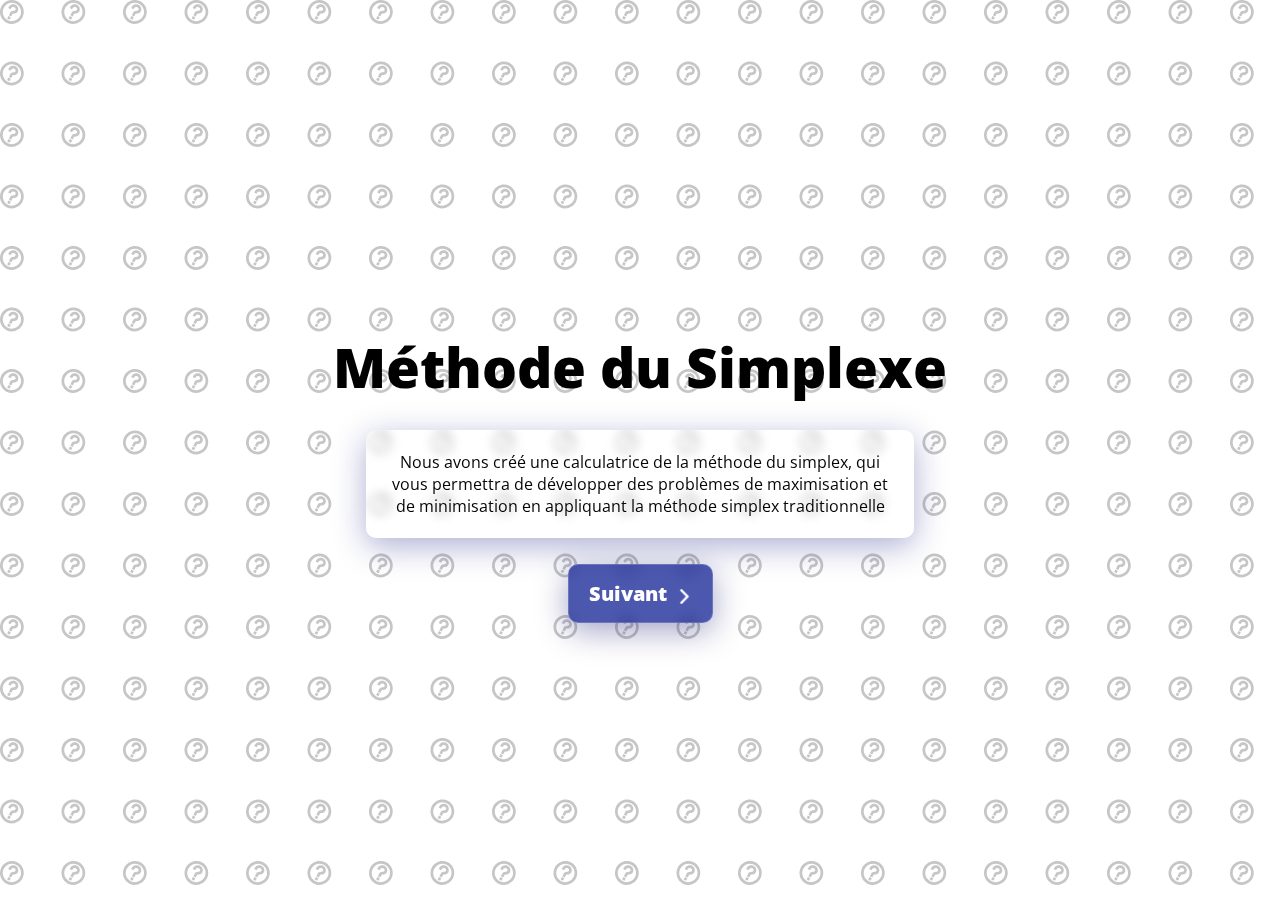
<file: index.html>
<!DOCTYPE html>
<html lang="en">
  <head>
    <meta charset="UTF-8" />
    <meta http-equiv="X-UA-Compatible" content="IE=edge" />
    <meta name="viewport" content="width=device-width, initial-scale=1.0" />
    <link rel="stylesheet" href="./css/index.css" />
    <link rel="preconnect" href="https://fonts.googleapis.com" />
    <link rel="preconnect" href="https://fonts.gstatic.com" crossorigin />
    <link
      href="https://fonts.googleapis.com/css2?family=Open+Sans:ital,wght@0,300;0,800;1,800&display=swap"
      rel="stylesheet"
    />
    <title>Méthode du Simplexe</title>
  </head>
  <body>
    <div class="title">
      <h1>Méthode du Simplexe</h1>
      <p>
        Nous avons créé une calculatrice de la méthode du simplex, qui vous
        permettra de développer des problèmes de maximisation et de minimisation
        en appliquant la méthode simplex traditionnelle
      </p>
    </div>
    <a href="type.html">Suivant<img src="./assets/arrow.png" width="15px" /></a>
  </body>
</html>
</file>
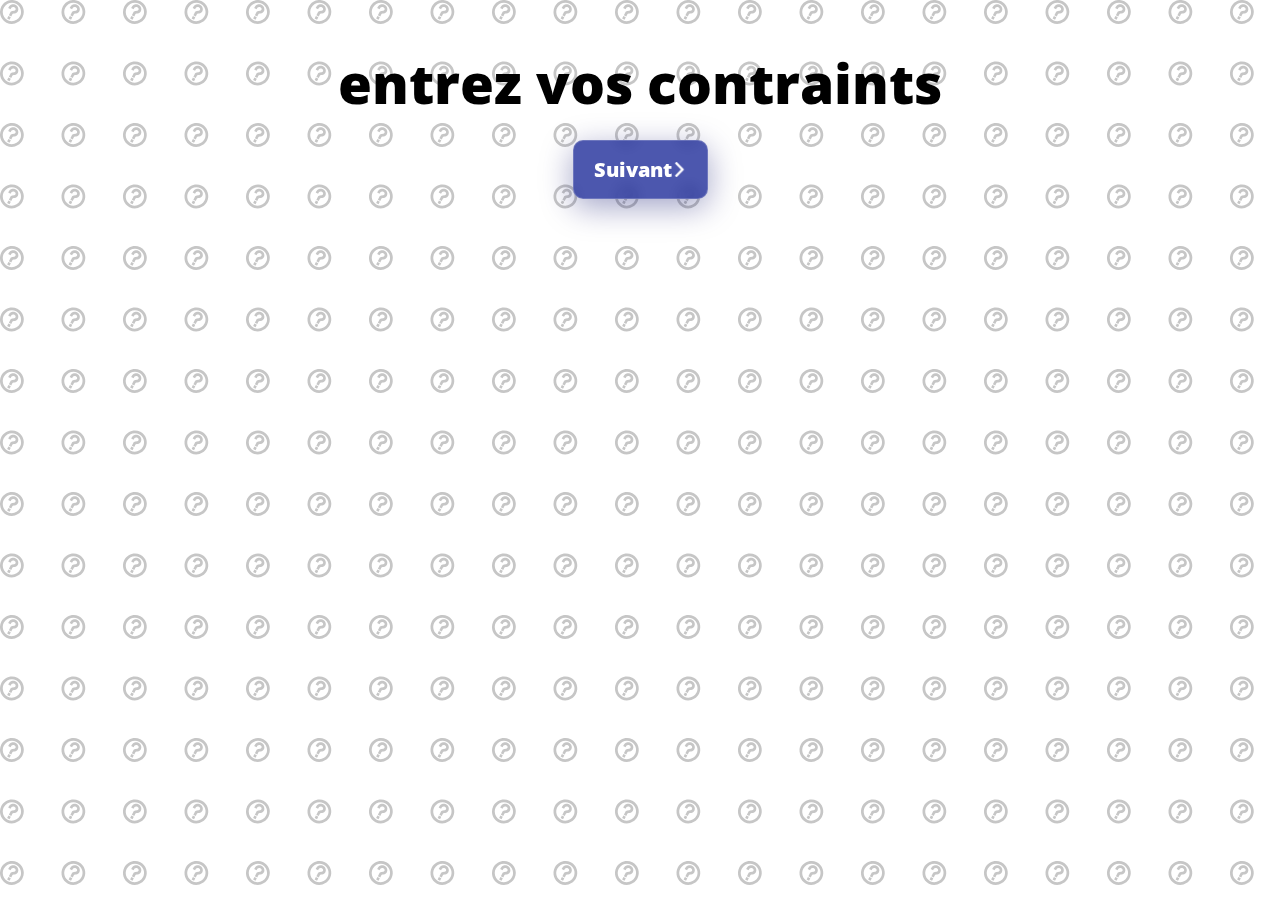
<file: contraint.html>
<!DOCTYPE html>
<html lang="en">
  <head>
    <meta charset="UTF-8" />
    <meta http-equiv="X-UA-Compatible" content="IE=edge" />
    <meta name="viewport" content="width=device-width, initial-scale=1.0" />
    <link rel="stylesheet" href="./css/contraint.css" />
    <link rel="preconnect" href="https://fonts.googleapis.com" />
    <link rel="preconnect" href="https://fonts.gstatic.com" crossorigin />
    <link
      href="https://fonts.googleapis.com/css2?family=Open+Sans:ital,wght@0,300;0,800;1,800&display=swap"
      rel="stylesheet"
    />
    <title>Méthode du Simplexe</title>
  </head>
  <body>
    <div class="title">
      <h1>entrez vos contraints</h1>
    </div>
    <div class="contraints"></div>
    <a href="./solution.html" id="submit"
      >Suivant<img src="./assets/arrow.png" width="15px"
    /></a>

    <script src="./js/contraint.js"></script>
  </body>
</html>
</file>
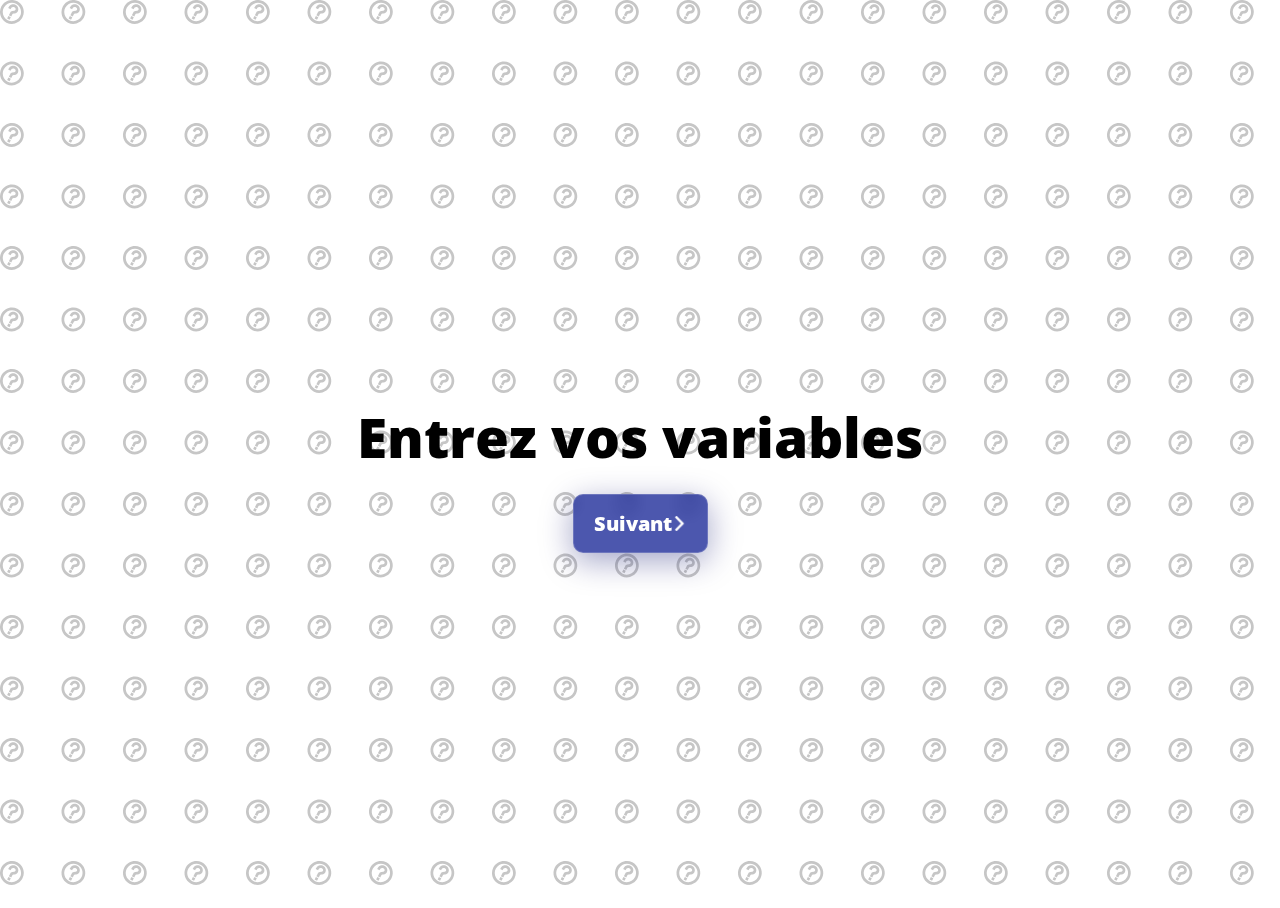
<file: fonction.html>
<!DOCTYPE html>
<html lang="en">
  <head>
    <meta charset="UTF-8" />
    <meta http-equiv="X-UA-Compatible" content="IE=edge" />
    <meta name="viewport" content="width=device-width, initial-scale=1.0" />
    <link rel="stylesheet" href="./css/fonction2.css" />
    <link rel="preconnect" href="https://fonts.googleapis.com" />
    <link rel="preconnect" href="https://fonts.gstatic.com" crossorigin />
    <link
      href="https://fonts.googleapis.com/css2?family=Open+Sans:ital,wght@0,300;0,800;1,800&display=swap"
      rel="stylesheet"
    />
    <title>Méthode du Simplexe</title>
  </head>
  <body>
    <div class="title">
      <h1>Entrez vos variables</h1>
    </div>
    <div class="variables"></div>
    <a href="fonction2.html" id="submit"
      >Suivant<img src="./assets/arrow.png" width="15px"
    /></a>
    <script src="./js/fonction.js"></script>
  </body>
</html>
</file>
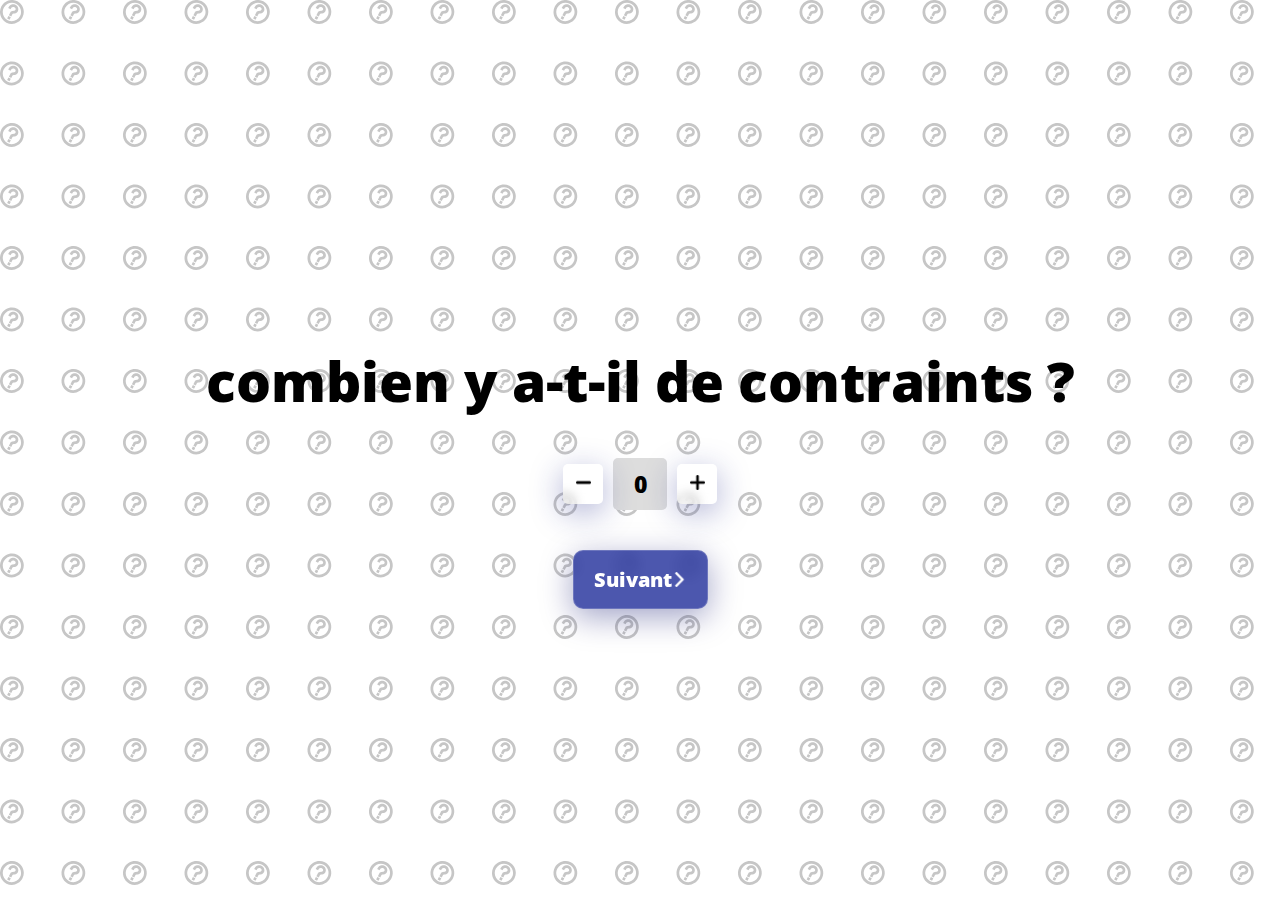
<file: fonction2.html>
<!DOCTYPE html>
<html lang="en">
  <head>
    <meta charset="UTF-8" />
    <meta http-equiv="X-UA-Compatible" content="IE=edge" />
    <meta name="viewport" content="width=device-width, initial-scale=1.0" />
    <link rel="stylesheet" href="./css/fonction2.css" />
    <link rel="preconnect" href="https://fonts.googleapis.com" />
    <link rel="preconnect" href="https://fonts.gstatic.com" crossorigin />
    <link
      href="https://fonts.googleapis.com/css2?family=Open+Sans:ital,wght@0,300;0,800;1,800&display=swap"
      rel="stylesheet"
    />
    <title>Méthode du Simplexe</title>
  </head>
  <body>
    <div class="title">
      <h1>combien y a-t-il de contraints ?</h1>
    </div>
    <div class="fonction2">
      <button onclick="decrementContraint() ">
        <img src="./assets/minus.png" width="15px" id="moins" />
      </button>
      <input type="number" value="0" class="nombre-contraint" />
      <button onclick="incrementeConttraint()">
        <img src="./assets/plus.png" width="15px" id="plus" />
      </button>
    </div>
    <a href="contraint.html" id="submit"
      >Suivant<img src="./assets/arrow.png" width="15px"
    /></a>

    <script src="./js/fonction2.js"></script>
  </body>
</html>
</file>
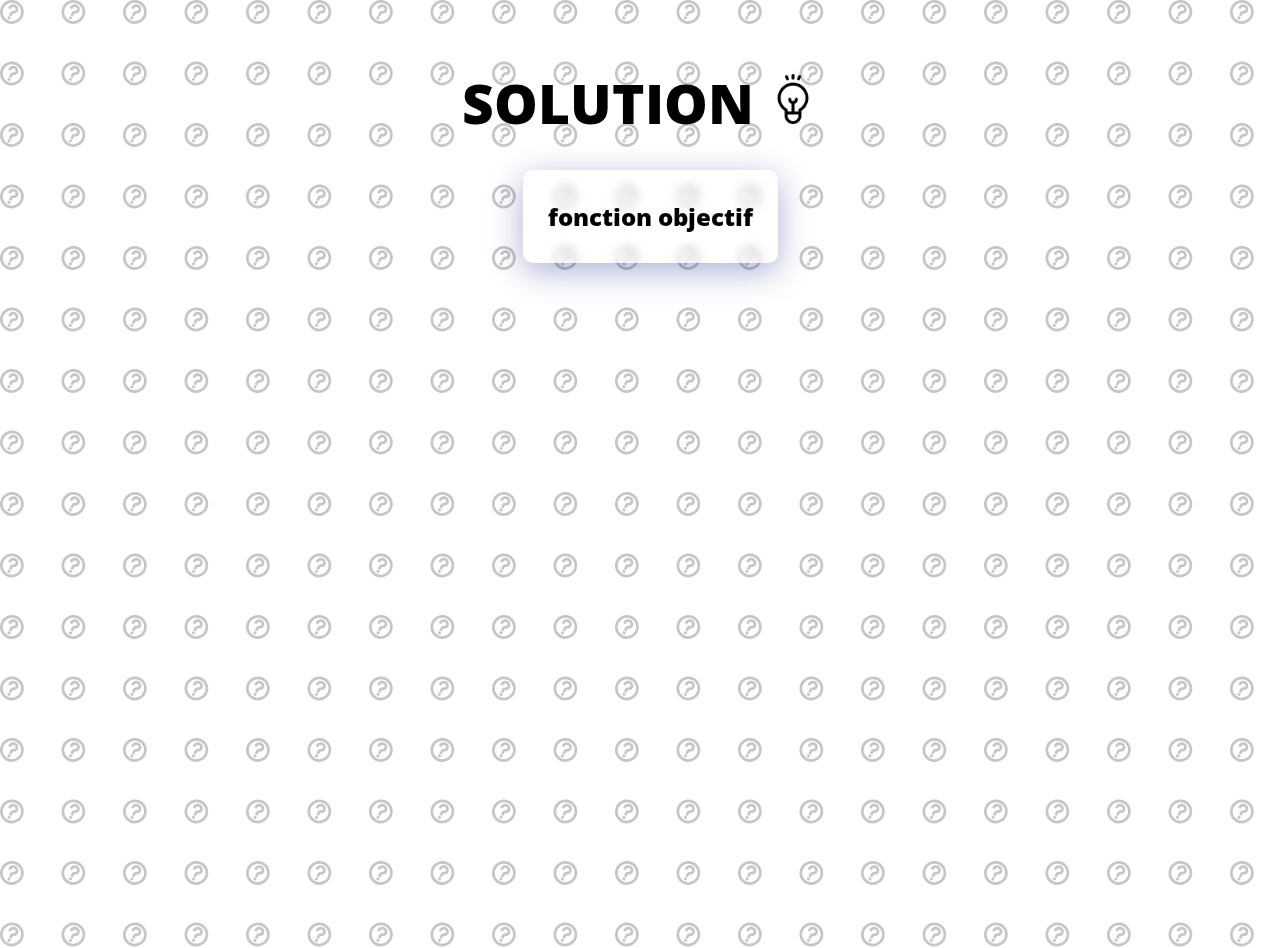
<file: solution.html>
<!DOCTYPE html>
<html lang="en">
  <head>
    <meta charset="UTF-8" />
    <meta http-equiv="X-UA-Compatible" content="IE=edge" />
    <meta name="viewport" content="width=device-width, initial-scale=1.0" />
    <link rel="stylesheet" href="./css/solution.css" />
    <link rel="preconnect" href="https://fonts.googleapis.com" />
    <link rel="preconnect" href="https://fonts.gstatic.com" crossorigin />
    <link
      href="https://fonts.googleapis.com/css2?family=Open+Sans:ital,wght@0,300;0,800;1,800&display=swap"
      rel="stylesheet"
    />
    <title>Méthode du Simplexe</title>
  </head>
  <body>
    <div class="title">
      <h1>SOLUTION <img src="./assets/solution.png" width="50px" /></h1>
    </div>
    <div class="fonction-container">
      <div class="fonction-objectif">
        <h2>fonction objectif</h2>
      </div>
      <!-- <div class="fonction-objectif-std">
        <h2>form standard</h2>
        <p>
          <span> Max z = </span> 5x1 + 10x2 + 8x3 + 0<span>s1</span> +0<span
            >s2</span
          >
          +0<span>s3</span>
        </p>
        <p><span>Sous contraints </span></p>
        <p>3 x1 + 5 x2 + 2 x3 + <span>s1</span>≤ 60</p>
        <p>4 x1 + 4 x2 + 4 x3 +<span>s2</span> ≤ 72</p>
        <p>2 x1 + 4 x2 + 5 x3 + <span>s3</span> ≤ 100</p>
      </div> -->
    </div>
    <!-- <a href="contraint.html">Retourner</a> -->

    <script src="./js/index.js"></script>
  </body>
</html>
</file>
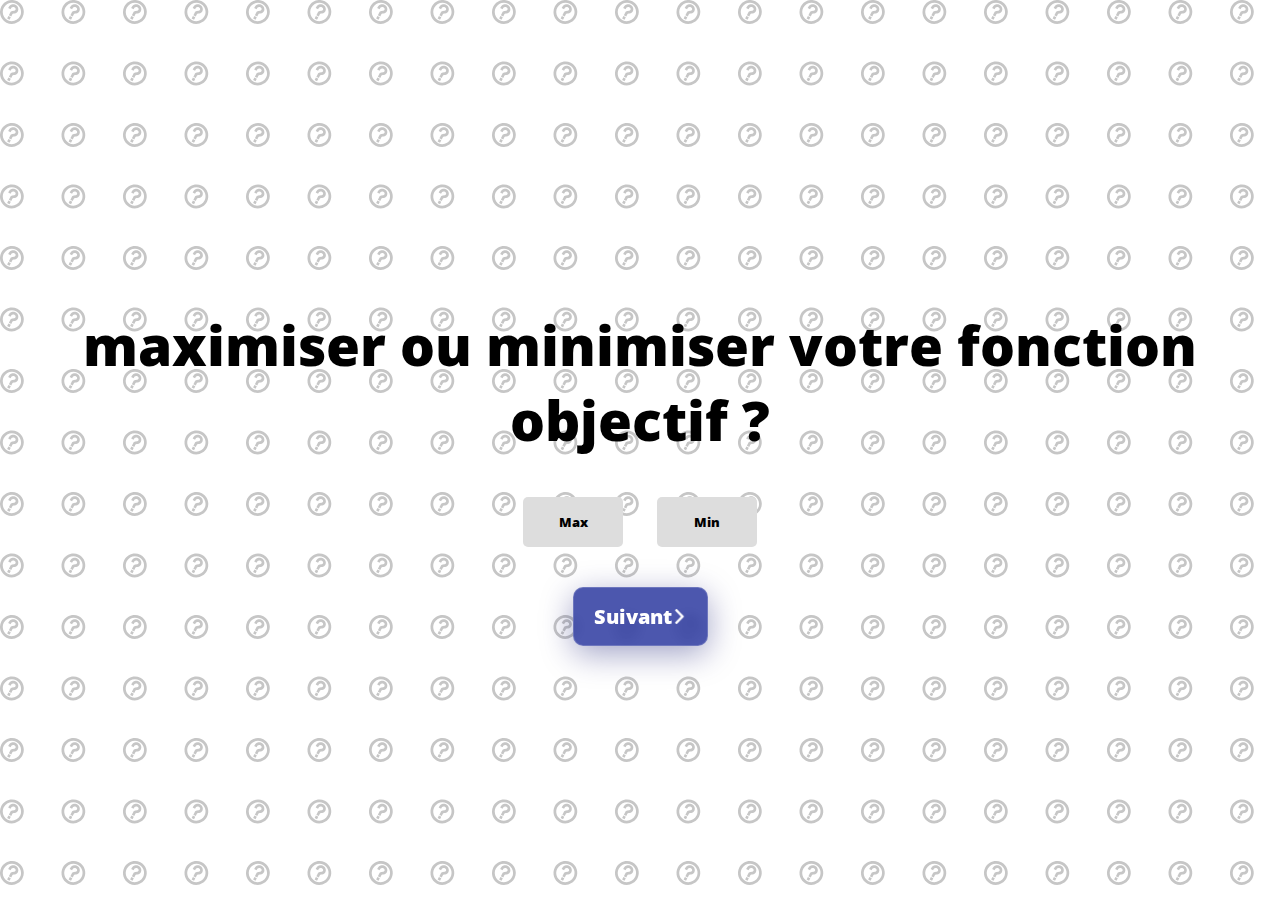
<file: type.html>
<!DOCTYPE html>
<html lang="en">
  <head>
    <meta charset="UTF-8" />
    <meta http-equiv="X-UA-Compatible" content="IE=edge" />
    <meta name="viewport" content="width=device-width, initial-scale=1.0" />
    <link rel="stylesheet" href="./css/type.css" />
    <link rel="preconnect" href="https://fonts.googleapis.com" />
    <link rel="preconnect" href="https://fonts.gstatic.com" crossorigin />
    <link
      href="https://fonts.googleapis.com/css2?family=Open+Sans:ital,wght@0,300;0,800;1,800&display=swap"
      rel="stylesheet"
    />
    <title>Méthode du Simplexe</title>
  </head>
  <body>
    <div class="title">
      <h1>maximiser ou minimiser votre fonction objectif ?</h1>
    </div>
    <div class="type">
      <button id="max" onclick="max()">Max</button>
      <button id="min" onclick="min()">Min</button>
    </div>
    <a href="variable.html"
      >Suivant<img src="./assets/arrow.png" width="15px"
    /></a>

    <script src="./js/type.js"></script>
  </body>
</html>
</file>
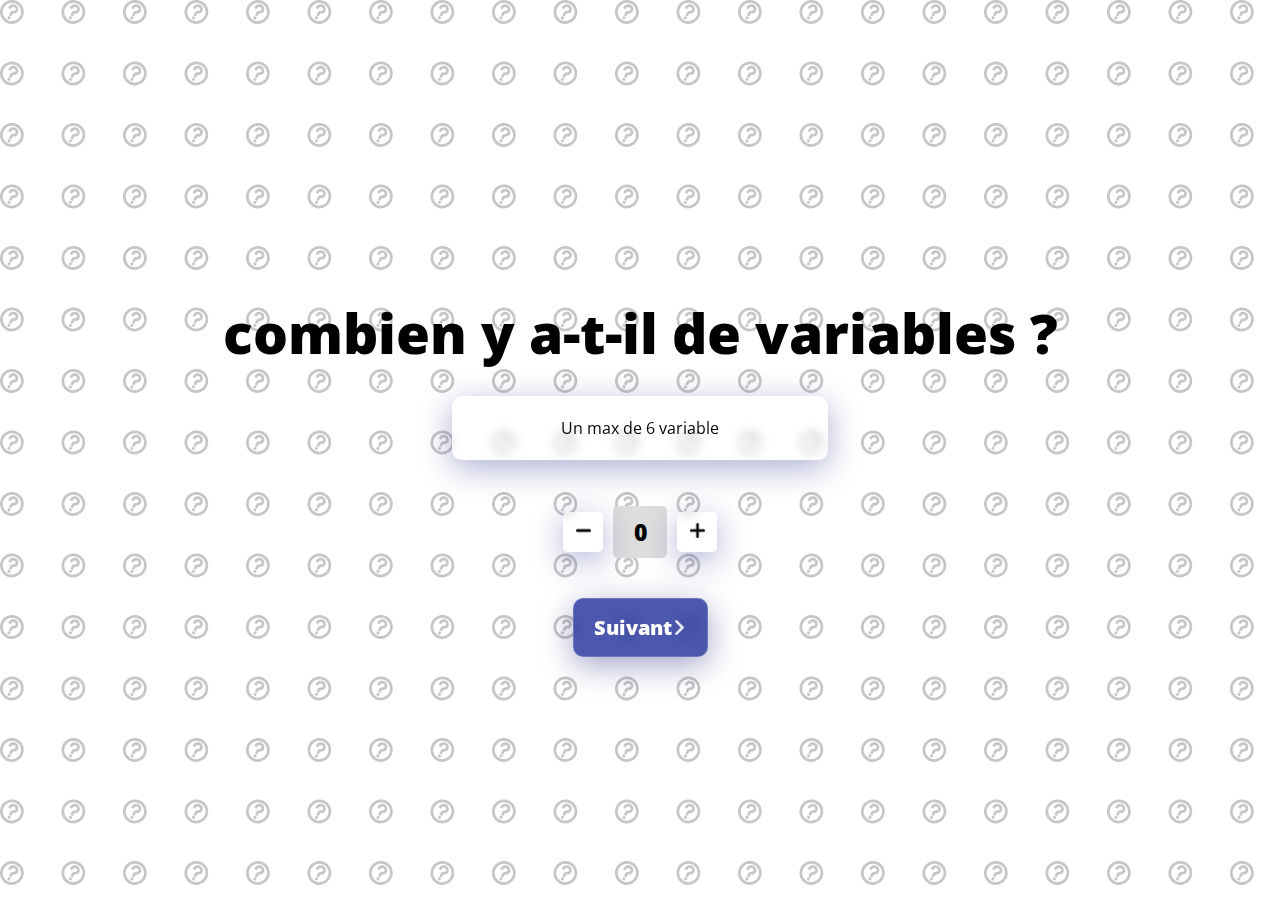
<file: variable.html>
<!DOCTYPE html>
<html lang="en">
  <head>
    <meta charset="UTF-8" />
    <meta http-equiv="X-UA-Compatible" content="IE=edge" />
    <meta name="viewport" content="width=device-width, initial-scale=1.0" />
    <link rel="stylesheet" href="./css/variable.css" />
    <link rel="preconnect" href="https://fonts.googleapis.com" />
    <link rel="preconnect" href="https://fonts.gstatic.com" crossorigin />
    <link
      href="https://fonts.googleapis.com/css2?family=Open+Sans:ital,wght@0,300;0,800;1,800&display=swap"
      rel="stylesheet"
    />
    <title>Méthode du Simplexe</title>
  </head>
  <body>
    <div class="title">
      <h1>combien y a-t-il de variables ?</h1>
      <p>Un max de 6 variable</p>
    </div>
    <div class="variable">
      <button onclick="decrementVariable()">
        <img src="./assets/minus.png" width="15px" id="moins" />
      </button>
      <input type="number" value="0" class="nombre-variable" />
      <button onclick="incrementeVariable()">
        <img src="./assets/plus.png" width="15px" id="plus" />
      </button>
    </div>
    <a href="fonction.html"
      >Suivant<img src="./assets/arrow.png" width="15px"
    /></a>

    <script src="./js/variable.js"></script>
  </body>
</html>
</file>
<file: css/index.css>
html {
  width: 100%;
  height: 100%;
}

body {
  background-image: url("../assets/bg.svg");
  height: 100%;
  display: flex;
  flex-direction: column;
  align-items: center;
  justify-content: center;
  overflow: hidden;
}

.title {
  font-family: "Open Sans", sans-serif;
  text-align: center;
  display: flex;
  flex-direction: column;
  align-items: center;
  justify-content: center;
}
h1 {
  font-weight: 800;
  font-size: 55px;
  margin-bottom: 10px;
}

p {
  font-family: "Open Sans", sans-serif;
  width: 40%;
  text-align: center;
  font-weight: 400;
  color: rgb(5, 5, 5);
  background: rgba(255, 255, 255, 0.25);
  box-shadow: 0 8px 32px 0 rgba(31, 38, 135, 0.37);
  backdrop-filter: blur(4px);
  -webkit-backdrop-filter: blur(4px);
  border-radius: 10px;
  border: 1px solid rgba(255, 255, 255, 0.18);
  padding: 20px;
}
a {
  text-decoration: none;
  background: rgba(0, 16, 139, 0.7);
  box-shadow: 0 8px 32px 0 rgba(0, 7, 104, 0.37);
  backdrop-filter: blur(6px);
  -webkit-backdrop-filter: blur(6px);
  border-radius: 10px;
  border: 1px solid rgba(255, 255, 255, 0.18);
  padding: 15px 20px;
  color: white;
  font-family: "Open Sans", sans-serif;
  font-weight: 800;
  font-size: 20px;
  display: flex;
  align-items: center;
  justify-content: center;
  margin-top: 10px;
  cursor: pointer;
}

img {
  margin-top: 5px;
  margin-left: 10px;
}
</file>
<file: css/contraint.css>
html {
  width: 100%;
  height: 100%;
}

body {
  background-image: url("../assets/bg.svg");
  height: 100%;
  display: flex;
  flex-direction: column;
  align-items: center;
  /* justify-content: center; */
}

.title {
  font-family: "Open Sans", sans-serif;
  text-align: center;
  display: flex;
  flex-direction: column;
  align-items: center;
  justify-content: center;
}
h1 {
  font-weight: 800;
  font-size: 55px;
  margin-bottom: 10px;
}

p {
  font-family: "Open Sans", sans-serif;
  width: 40%;
  text-align: center;
  font-weight: 400;
  color: rgb(5, 5, 5);
  background: rgba(255, 255, 255, 0.25);
  box-shadow: 0 8px 32px 0 rgba(31, 38, 135, 0.37);
  backdrop-filter: blur(4px);
  -webkit-backdrop-filter: blur(4px);
  border-radius: 10px;
  border: 1px solid rgba(255, 255, 255, 0.18);
  padding: 20px;
}
a {
  text-decoration: none;
  background: rgba(0, 16, 139, 0.7);
  box-shadow: 0 8px 32px 0 rgba(0, 7, 104, 0.37);
  backdrop-filter: blur(6px);
  -webkit-backdrop-filter: blur(6px);
  border-radius: 10px;
  border: 1px solid rgba(255, 255, 255, 0.18);
  padding: 15px 20px;
  color: white;
  font-family: "Open Sans", sans-serif;
  font-weight: 800;
  font-size: 20px;
  display: flex;
  align-items: center;
  justify-content: center;
  margin-top: 10px;
  cursor: pointer;
}

.contraints {
  display: flex;
  flex-direction: column;
  align-items: center;
  justify-content: center;
}
.contraint {
  margin-top: 30px;
  display: flex;
  align-items: center;
  justify-content: center;
  margin-bottom: 5px;
  background: rgba(255, 255, 255, 0.25);
  box-shadow: 0 8px 32px 0 rgba(31, 38, 135, 0.37);
  backdrop-filter: blur(4px);
  -webkit-backdrop-filter: blur(4px);
  border-radius: 10px;
  border: 1px solid rgba(255, 255, 255, 0.18);
  padding: 15px;
}

input::-webkit-outer-spin-button,
input::-webkit-inner-spin-button {
  -webkit-appearance: none;
  margin: 0;
}

input {
  width: 50px;
  height: 50px;
  text-align: center;
  background-color: rgb(221, 221, 221);
  border: none;
  border-radius: 5px;
  font-size: 23px;
  font-family: "Open Sans", sans-serif;
  font-weight: 800;
  margin-left: 5px;
}

button {
  background: transparent;
  border: none;
  width: 40px;
  height: 40px;
  background: rgba(255, 255, 255, 0.25);
  box-shadow: 0 8px 32px 0 rgba(31, 38, 135, 0.37);
  backdrop-filter: blur(4px);
  -webkit-backdrop-filter: blur(4px);
  border-radius: 5px;
  margin-left: 10px;
  margin-right: 10px;
  cursor: pointer;
}

span {
  font-family: "Open Sans", sans-serif;
  font-weight: 800;
  text-align: center;
  color: rgb(5, 5, 5);
  font-size: 25px;
  margin-left: 5px;
  border-radius: 10px;
  border: 1px solid rgba(255, 255, 255, 0.18);
}

select {
  width: 50px;
  height: 50px;
  text-align: center;
  background-color: rgb(221, 221, 221);
  border: none;
  border-radius: 5px;
  font-size: 23px;
  font-family: "Open Sans", sans-serif;
  font-weight: 800;
  margin-left: 10px;
}
</file>
<file: css/fonction2.css>
html {
  width: 100%;
  height: 100%;
}

body {
  background-image: url("../assets/bg.svg");
  height: 100%;
  display: flex;
  flex-direction: column;
  align-items: center;
  justify-content: center;
  overflow: hidden;
}

.title {
  font-family: "Open Sans", sans-serif;
  text-align: center;
  display: flex;
  flex-direction: column;
  align-items: center;
  justify-content: center;
}
h1 {
  font-weight: 800;
  font-size: 55px;
  margin-bottom: 10px;
}

p {
  font-family: "Open Sans", sans-serif;
  width: 40%;
  text-align: center;
  font-weight: 400;
  color: rgb(5, 5, 5);
  background: rgba(255, 255, 255, 0.25);
  box-shadow: 0 8px 32px 0 rgba(31, 38, 135, 0.37);
  backdrop-filter: blur(4px);
  -webkit-backdrop-filter: blur(4px);
  border-radius: 10px;
  border: 1px solid rgba(255, 255, 255, 0.18);
  padding: 20px;
}
a {
  text-decoration: none;
  background: rgba(0, 16, 139, 0.7);
  box-shadow: 0 8px 32px 0 rgba(0, 7, 104, 0.37);
  backdrop-filter: blur(6px);
  -webkit-backdrop-filter: blur(6px);
  border-radius: 10px;
  border: 1px solid rgba(255, 255, 255, 0.18);
  padding: 15px 20px;
  color: white;
  font-family: "Open Sans", sans-serif;
  font-weight: 800;
  font-size: 20px;
  display: flex;
  align-items: center;
  justify-content: center;
  margin-top: 10px;
  cursor: pointer;
}

.fonction2 {
  margin-top: 30px;
  display: flex;
  align-items: center;
  justify-content: center;
  margin-bottom: 30px;
}

input::-webkit-outer-spin-button,
input::-webkit-inner-spin-button {
  -webkit-appearance: none;
  margin: 0;
}

input {
  width: 50px;
  height: 50px;
  text-align: center;
  background-color: rgb(221, 221, 221);
  border: none;
  border-radius: 5px;
  font-size: 23px;
  font-family: "Open Sans", sans-serif;
  font-weight: 800;
}

button {
  background: transparent;
  border: none;
  width: 40px;
  height: 40px;
  background: rgba(255, 255, 255, 0.25);
  box-shadow: 0 8px 32px 0 rgba(31, 38, 135, 0.37);
  backdrop-filter: blur(4px);
  -webkit-backdrop-filter: blur(4px);
  border-radius: 5px;
  margin-left: 10px;
  margin-right: 10px;
  cursor: pointer;
}

span {
  font-size: 23px;
  font-family: "Open Sans", sans-serif;
  font-weight: 800;
  margin-right: 10px;
  margin-left: 5px;
}
</file>
<file: css/solution.css>
html {
  width: 100%;
  height: 100%;
}

body {
  background-image: url("../assets/bg.svg");
  height: 100%;
  padding: 20px;
}

.title {
  font-family: "Open Sans", sans-serif;
  text-align: center;
  display: flex;
  flex-direction: column;
  align-items: center;
  justify-content: center;
  margin-bottom: 20px;
}
h1 {
  font-weight: 800;
  font-size: 55px;
  margin-bottom: 10px;
}

/* a {
  text-decoration: none;
  background: rgba(0, 16, 139, 0.7);
  box-shadow: 0 8px 32px 0 rgba(0, 7, 104, 0.37);
  backdrop-filter: blur(6px);
  -webkit-backdrop-filter: blur(6px);
  border-radius: 10px;
  border: 1px solid rgba(255, 255, 255, 0.18);
  padding: 15px 20px;
  color: white;
  font-family: "Open Sans", sans-serif;
  font-weight: 800;
  font-size: 20px;
  display: flex;
  align-items: center;
  justify-content: center;
  margin-top: 10px;
  cursor: pointer;
} */

.fonction-container {
  display: flex;
  align-items: center;
  justify-content: center;
}

.fonction-objectif,
.fonction-objectif-std {
  background: rgba(255, 255, 255, 0.25);
  box-shadow: 0 8px 32px 0 rgba(31, 38, 135, 0.37);
  backdrop-filter: blur(4px);
  -webkit-backdrop-filter: blur(4px);
  padding: 10px 25px;

  border-radius: 10px;
  font-family: "Open Sans", sans-serif;
  margin-left: 20px;
}
h2 {
  font-weight: 800;
  text-align: center;
}

span {
  font-weight: 800;
}

p {
  font-weight: 300;
}
</file>
<file: css/type.css>
html {
  width: 100%;
  height: 100%;
}

body {
  background-image: url("../assets/bg.svg");
  height: 100%;
  display: flex;
  flex-direction: column;
  align-items: center;
  justify-content: center;
  overflow: hidden;
}

.title {
  font-family: "Open Sans", sans-serif;
  text-align: center;
  display: flex;
  flex-direction: column;
  align-items: center;
  justify-content: center;
}
h1 {
  font-weight: 800;
  font-size: 55px;
  margin-bottom: 10px;
}

p {
  font-family: "Open Sans", sans-serif;
  width: 40%;
  text-align: center;
  font-weight: 400;
  color: rgb(5, 5, 5);
  background: rgba(255, 255, 255, 0.25);
  box-shadow: 0 8px 32px 0 rgba(31, 38, 135, 0.37);
  backdrop-filter: blur(4px);
  -webkit-backdrop-filter: blur(4px);
  border-radius: 10px;
  border: 1px solid rgba(255, 255, 255, 0.18);
  padding: 20px;
}
a {
  text-decoration: none;
  background: rgba(0, 16, 139, 0.7);
  box-shadow: 0 8px 32px 0 rgba(0, 7, 104, 0.37);
  backdrop-filter: blur(6px);
  -webkit-backdrop-filter: blur(6px);
  border-radius: 10px;
  border: 1px solid rgba(255, 255, 255, 0.18);
  padding: 15px 20px;
  color: white;
  font-family: "Open Sans", sans-serif;
  font-weight: 800;
  font-size: 20px;
  display: flex;
  align-items: center;
  justify-content: center;
  margin-top: 10px;
  cursor: pointer;
}

.variable {
  margin-top: 30px;
  display: flex;
  align-items: center;
  justify-content: center;
}

input::-webkit-outer-spin-button,
input::-webkit-inner-spin-button {
  -webkit-appearance: none;
  margin: 0;
}

input {
  width: 50px;
  height: 50px;
  text-align: center;
  background-color: rgb(221, 221, 221);
  border: none;
  border-radius: 5px;
  font-size: 23px;
  font-family: "Open Sans", sans-serif;
  font-weight: 800;
}

button {
  background-color: rgb(221, 221, 221);
  border: none;
  width: 100px;
  height: 50px;
  font-family: "Open Sans", sans-serif;
  font-weight: 800;
  border-radius: 5px;
  margin-left: 15px;
  margin-right: 15px;
  margin-top: 30px;
  margin-bottom: 30px;
  cursor: pointer;
}
</file>
<file: css/variable.css>
html {
  width: 100%;
  height: 100%;
}

body {
  background-image: url("../assets/bg.svg");
  height: 100%;
  display: flex;
  flex-direction: column;
  align-items: center;
  justify-content: center;
  overflow: hidden;
}

.title {
  font-family: "Open Sans", sans-serif;
  text-align: center;
  display: flex;
  flex-direction: column;
  align-items: center;
  justify-content: center;
}
h1 {
  font-weight: 800;
  font-size: 55px;
  margin-bottom: 10px;
}

p {
  font-family: "Open Sans", sans-serif;
  width: 40%;
  text-align: center;
  font-weight: 400;
  color: rgb(5, 5, 5);
  background: rgba(255, 255, 255, 0.25);
  box-shadow: 0 8px 32px 0 rgba(31, 38, 135, 0.37);
  backdrop-filter: blur(4px);
  -webkit-backdrop-filter: blur(4px);
  border-radius: 10px;
  border: 1px solid rgba(255, 255, 255, 0.18);
  padding: 20px;
}
a {
  text-decoration: none;
  background: rgba(0, 16, 139, 0.7);
  box-shadow: 0 8px 32px 0 rgba(0, 7, 104, 0.37);
  backdrop-filter: blur(6px);
  -webkit-backdrop-filter: blur(6px);
  border-radius: 10px;
  border: 1px solid rgba(255, 255, 255, 0.18);
  padding: 15px 20px;
  color: white;
  font-family: "Open Sans", sans-serif;
  font-weight: 800;
  font-size: 20px;
  display: flex;
  align-items: center;
  justify-content: center;
  margin-top: 10px;
  cursor: pointer;
}

.variable {
  margin-top: 30px;
  display: flex;
  align-items: center;
  justify-content: center;
  margin-bottom: 30px;
}

input::-webkit-outer-spin-button,
input::-webkit-inner-spin-button {
  -webkit-appearance: none;
  margin: 0;
}

input {
  width: 50px;
  height: 50px;
  text-align: center;
  background-color: rgb(221, 221, 221);
  border: none;
  border-radius: 5px;
  font-size: 23px;
  font-family: "Open Sans", sans-serif;
  font-weight: 800;
}

button {
  background: transparent;
  border: none;
  width: 40px;
  height: 40px;
  background: rgba(255, 255, 255, 0.25);
  box-shadow: 0 8px 32px 0 rgba(31, 38, 135, 0.37);
  backdrop-filter: blur(4px);
  -webkit-backdrop-filter: blur(4px);
  border-radius: 5px;
  margin-left: 10px;
  margin-right: 10px;
  cursor: pointer;
}
</file>
